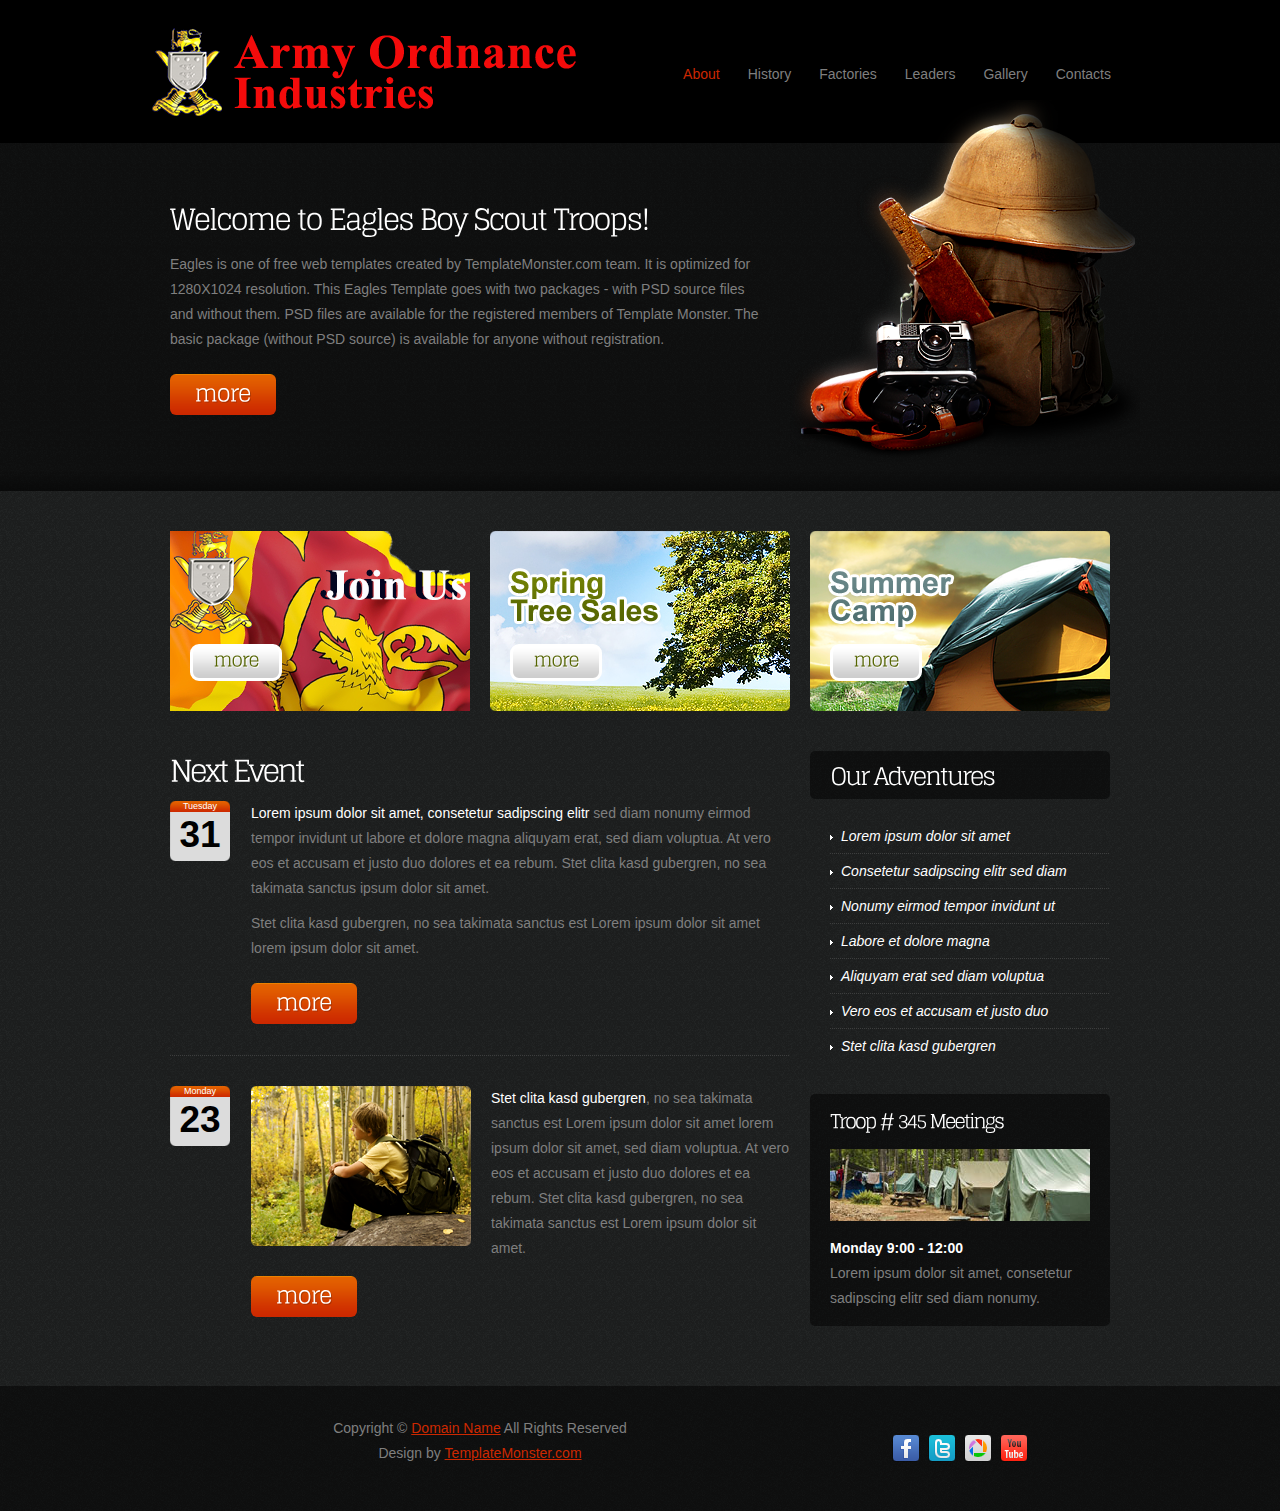
<file: index.html>
<!DOCTYPE html>
<html lang="en">
<head>
<title>Army Ordnance Industries</title>
<meta charset="utf-8">
<link rel="stylesheet" href="css/reset.css" type="text/css" media="screen">
<link rel="stylesheet" href="css/style.css" type="text/css" media="screen">
<link rel="stylesheet" href="css/grid.css" type="text/css" media="screen">
<script src="js/jquery-1.7.1.min.js"></script>
<script src="js/cufon-yui.js"></script>
<script src="js/cufon-replace.js"></script>
<script src="js/Glegoo_400.font.js"></script>
<script src="js/FF-cash.js"></script>
<script src="js/script.js"></script>
<!--[if lt IE 9]>
<script src="js/html5.js"></script>
<link rel="stylesheet" href="css/ie.css" type="text/css" media="screen">
<![endif]-->
</head>
<body id="page1">
<header>
  <div class="main">
    <div class="wrapper">
      <h1><a href="index.html">Army Ordnance Industries</a></h1>
      <nav class="fright">
        <ul class="menu">
          <li><a class="active" href="index.html">About</a></li>
          <li><a href="history.html">History </a></li>
          <li><a href="factories.html">Factories</a></li>
          <li><a href="leaders.html">Leaders </a></li>
          <li><a href="gallery.html">Gallery</a></li>
          <li><a href="contacts.html">Contacts</a></li>
        </ul>
      </nav>
    </div>
  </div>
  <div class="row-bot">
    <div class="main">
      <figure class="img-indent-r"><img src="images/page1-img1.png" alt=""></figure>
      <div class="extra-wrap indent"> <strong class="title-1">Welcome to Eagles Boy Scout Troops!</strong>
        <p>Eagles is one of free web templates created by TemplateMonster.com team. It is optimized for 1280X1024 resolution. This Eagles Template goes with two packages - with PSD source files and without them. PSD files are available for the registered members of Template Monster. The basic package (without PSD source) is available for anyone without registration.</p>
        <a class="button2" href="#">more</a> </div>
      <div class="clear"></div>
    </div>
  </div>
</header>
<section id="content">
  <div class="main">
    <div class="container_12">
      <div class="wrapper p3">
        <article class="grid_4">
          <div class="banner">
            <figure><img src="images/banner-4.png" alt=""></figure>
            <a class="button" href="#">more</a> </div>
        </article>
        <article class="grid_4">
          <div class="banner">
            <figure><img src="images/banner-2.png" alt=""></figure>
            <a class="button" href="#">more</a> </div>
        </article>
        <article class="grid_4">
          <div class="banner">
            <figure><img src="images/banner-3.png" alt=""></figure>
            <a class="button" href="#">more</a> </div>
        </article>
      </div>
      <div class="wrapper">
        <article class="grid_8">
          <h2>Next Event</h2>
          <div class="wrapper border-bot p3">
            <time class="tdate-1" datetime="2012-10-21"> <span>Tuesday</span> <strong>31</strong> </time>
            <div class="extra-wrap">
              <p class="prev-indent-bot"><span class="color-1">Lorem ipsum dolor sit amet, consetetur sadipscing elitr</span> sed diam nonumy eirmod tempor invidunt ut labore et dolore magna aliquyam erat, sed diam voluptua. At vero eos et accusam et justo duo dolores et ea rebum. Stet clita kasd gubergren, no sea takimata sanctus ipsum dolor sit amet. </p>
              <p>Stet clita kasd gubergren, no sea takimata sanctus est Lorem ipsum dolor sit amet lorem ipsum dolor sit amet.</p>
              <a class="button2" href="#">more</a> </div>
          </div>
          <div class="wrapper">
            <time class="tdate-1" datetime="2012-10-21"> <span>Monday</span> <strong>23</strong> </time>
            <div class="img-indent">
              <p class="p3"><img src="images/page1-img2.png" alt=""></p>
              <a class="button2" href="#">more</a> </div>
            <div class="extra-wrap"> <span class="color-1">Stet clita kasd gubergren</span>, no sea takimata sanctus est Lorem ipsum dolor sit amet lorem ipsum dolor sit amet, sed diam voluptua. At vero eos et accusam et justo duo dolores et ea rebum. Stet clita kasd gubergren, no sea takimata sanctus est Lorem ipsum dolor sit amet. </div>
          </div>
        </article>
        <article class="grid_4">
          <div class="indent-top">
            <h3 class="indent-bot">Our Adventures</h3>
            <div class="indent-left p3">
              <ul class="list-2">
                <li><a href="#">Lorem ipsum dolor sit amet</a></li>
                <li><a href="#">Consetetur sadipscing elitr sed diam</a></li>
                <li><a href="#">Nonumy eirmod tempor invidunt ut</a></li>
                <li><a href="#">Labore et dolore magna</a></li>
                <li><a href="#">Aliquyam erat sed diam voluptua</a></li>
                <li><a href="#">Vero eos et accusam et justo duo</a></li>
                <li class="last-item"><a href="#">Stet clita kasd gubergren</a></li>
              </ul>
            </div>
            <div class="box">
              <div class="padding"> <strong class="text-1">Troop # 345 Meetings</strong>
                <figure class="p2"><img src="images/page1-img3.jpg" alt=""></figure>
                <h6><strong>Monday 9:00 - 12:00</strong></h6>
                Lorem ipsum dolor sit amet, consetetur sadipscing elitr sed diam nonumy. </div>
            </div>
          </div>
        </article>
      </div>
    </div>
  </div>
</section>
<footer>
  <div class="main">
    <div class="container_12">
      <div class="wrapper">
        <div class="grid_8">
          <div class="aligncenter">Copyright &copy; <a href="#">Domain Name</a> All Rights Reserved <span>Design by <a target="_blank" href="http://www.templatemonster.com/">TemplateMonster.com</a></span></div>
        </div>
        <div class="grid_3 prefix_1">
          <ul class="list-services">
            <li><a href="#"></a></li>
            <li class="item-1"><a href="#"></a></li>
            <li class="item-2"><a href="#"></a></li>
            <li class="item-3"><a href="#"></a></li>
          </ul>
        </div>
      </div>
    </div>
  </div>
</footer>
<script>Cufon.now();</script>
</body>
</html>
</file>
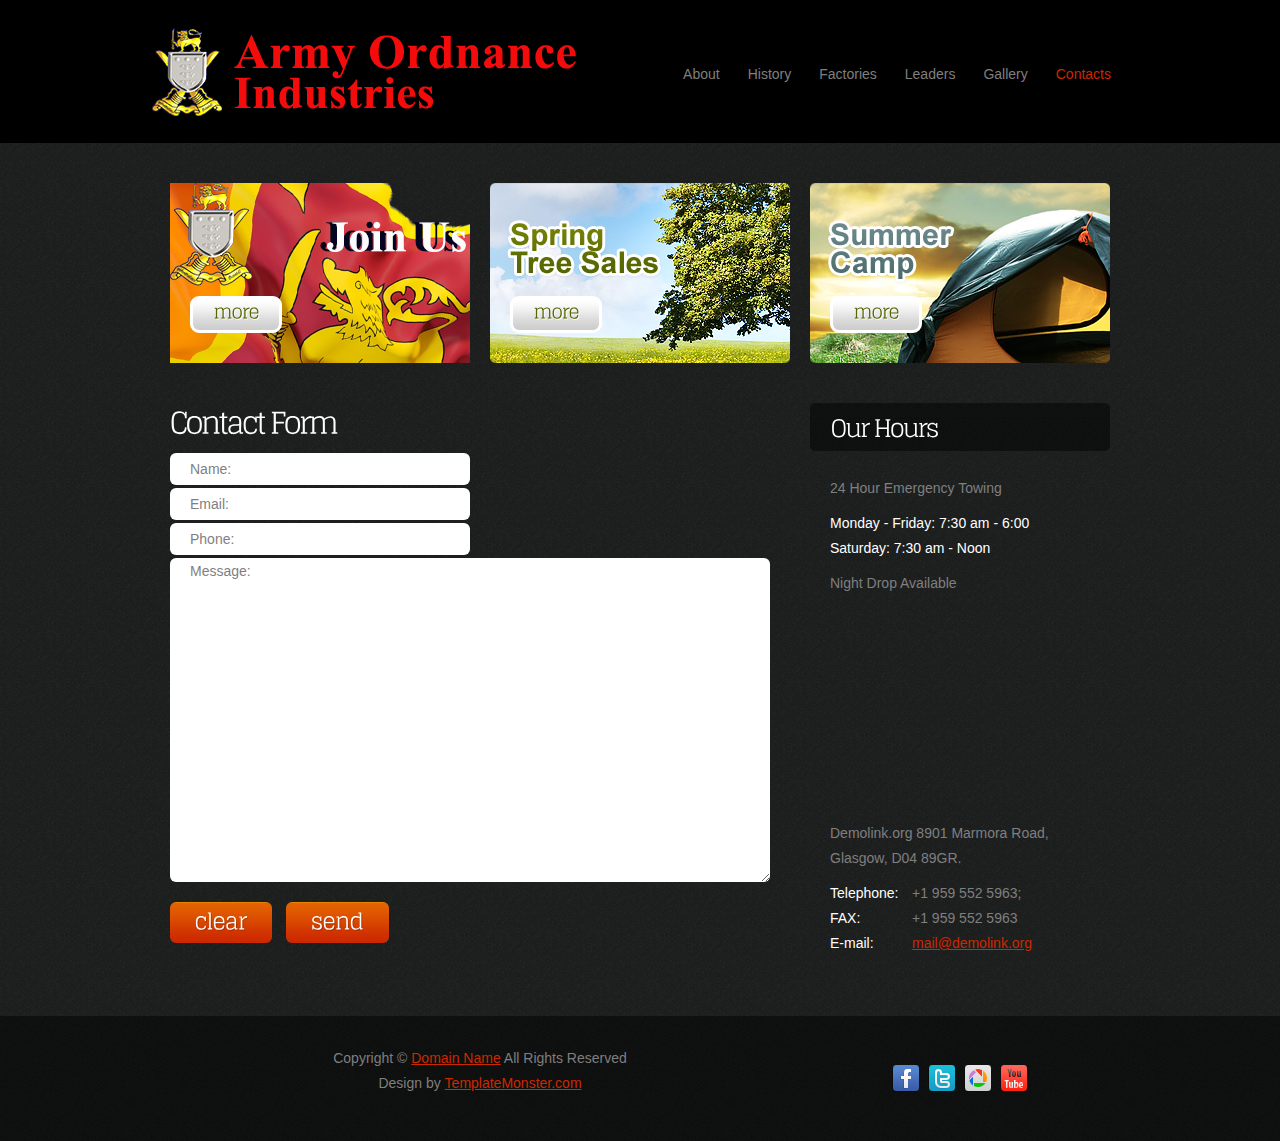
<file: contacts.html>
<!DOCTYPE html>
<html lang="en">
<head>
<title>EaglesTroop | Contacts</title>
<meta charset="utf-8">
<link rel="stylesheet" href="css/reset.css" type="text/css" media="screen">
<link rel="stylesheet" href="css/style.css" type="text/css" media="screen">
<link rel="stylesheet" href="css/grid.css" type="text/css" media="screen">
<script src="js/jquery-1.7.1.min.js"></script>
<script src="js/cufon-yui.js"></script>
<script src="js/cufon-replace.js"></script>
<script src="js/Glegoo_400.font.js"></script>
<script src="js/FF-cash.js"></script>
<script src="js/script.js"></script>
<!--[if lt IE 9]>
<script src="js/html5.js"></script>
<link rel="stylesheet" href="css/ie.css" type="text/css" media="screen">
<![endif]-->
</head>
<body id="page6">
<header>
  <div class="main">
    <div class="wrapper">
      <h1><a href="index.html">EaglesTroop</a></h1>
      <nav class="fright">
        <ul class="menu">
          <li><a href="index.html">About</a></li>
          <li><a href="history.html">History </a></li>
          <li><a href="factories.html">Factories</a></li>
          <li><a href="leaders.html">Leaders </a></li>
          <li><a href="gallery.html">Gallery</a></li>
          <li><a class="active" href="contacts.html">Contacts</a></li>
        </ul>
      </nav>
    </div>
  </div>
</header>
<section id="content">
  <div class="main">
    <div class="container_12">
      <div class="wrapper p3">
        <article class="grid_4">
          <div class="banner">
            <figure><img src="images/banner-4.png" alt=""></figure>
            <a class="button" href="#">more</a> </div>
        </article>
        <article class="grid_4">
          <div class="banner">
            <figure><img src="images/banner-2.png" alt=""></figure>
            <a class="button" href="#">more</a> </div>
        </article>
        <article class="grid_4">
          <div class="banner">
            <figure><img src="images/banner-3.png" alt=""></figure>
            <a class="button" href="#">more</a> </div>
        </article>
      </div>
      <div class="wrapper">
        <article class="grid_8">
          <h2>Contact Form</h2>
          <form id="contact-form" action="#" method="post" enctype="multipart/form-data">
            <fieldset>
              <label>
                <input name="name" value="Name:" onBlur="if(this.value=='') this.value='Name:'" onFocus="if(this.value =='Name:' ) this.value=''" />
              </label>
              <label>
                <input name="email" value="Email:" onBlur="if(this.value=='') this.value='Email:'" onFocus="if(this.value =='Email:' ) this.value=''" />
              </label>
              <label>
                <input name="phone" value="Phone:" onBlur="if(this.value=='') this.value='Phone:'" onFocus="if(this.value =='Phone:' ) this.value=''" />
              </label>
              <label class="message">
                <textarea onBlur="if(this.value=='') this.value='Message:'" onFocus="if(this.value =='Message:' ) this.value=''">Message:</textarea>
              </label>
              <div class="buttons"> <a class="button2" href="#">clear</a> <a class="button2" href="#">send</a> </div>
            </fieldset>
          </form>
        </article>
        <article class="grid_4">
          <div class="indent-top">
            <h3 class="img-indent-bot">Our Hours</h3>
            <div class="indent-left">
              <p class="prev-indent-bot">24 Hour Emergency Towing</p>
              <span class="color-1">Monday - Friday: 7:30 am - 6:00</span>
              <p class="prev-indent-bot"><span class="color-1">Saturday: 7:30 am - Noon</span></p>
              <p class="indent-bot">Night Drop Available</p>
              <figure class="img-indent-bot">
                <iframe width="260" height="180" src="http://maps.google.com/maps?f=q&amp;source=s_q&amp;hl=en&amp;geocode=&amp;q=Brooklyn,+New+York,+NY,+United+States&amp;aq=0&amp;sll=37.0625,-95.677068&amp;sspn=61.282355,146.513672&amp;ie=UTF8&amp;hq=&amp;hnear=Brooklyn,+Kings,+New+York&amp;ll=40.649974,-73.950005&amp;spn=0.01628,0.025663&amp;z=14&amp;iwloc=A&amp;output=embed"></iframe>
              </figure>
              <dl>
                <dt class="prev-indent-bot">Demolink.org 8901 Marmora Road,<br>
                  Glasgow, D04 89GR.</dt>
                <dd><span>Telephone:</span> +1 959 552 5963;</dd>
                <dd><span>FAX:</span> +1 959 552 5963</dd>
                <dd><span>E-mail:</span> <a href="#">mail@demolink.org</a></dd>
              </dl>
            </div>
          </div>
        </article>
      </div>
    </div>
  </div>
</section>
<footer>
  <div class="main">
    <div class="container_12">
      <div class="wrapper">
        <div class="grid_8">
          <div class="aligncenter">Copyright &copy; <a href="#">Domain Name</a> All Rights Reserved <span>Design by <a target="_blank" href="http://www.templatemonster.com/">TemplateMonster.com</a></span></div>
        </div>
        <div class="grid_3 prefix_1">
          <ul class="list-services">
            <li><a href="#"></a></li>
            <li class="item-1"><a href="#"></a></li>
            <li class="item-2"><a href="#"></a></li>
            <li class="item-3"><a href="#"></a></li>
          </ul>
        </div>
      </div>
    </div>
  </div>
</footer>
<script>Cufon.now();</script>
</body>
</html>
</file>
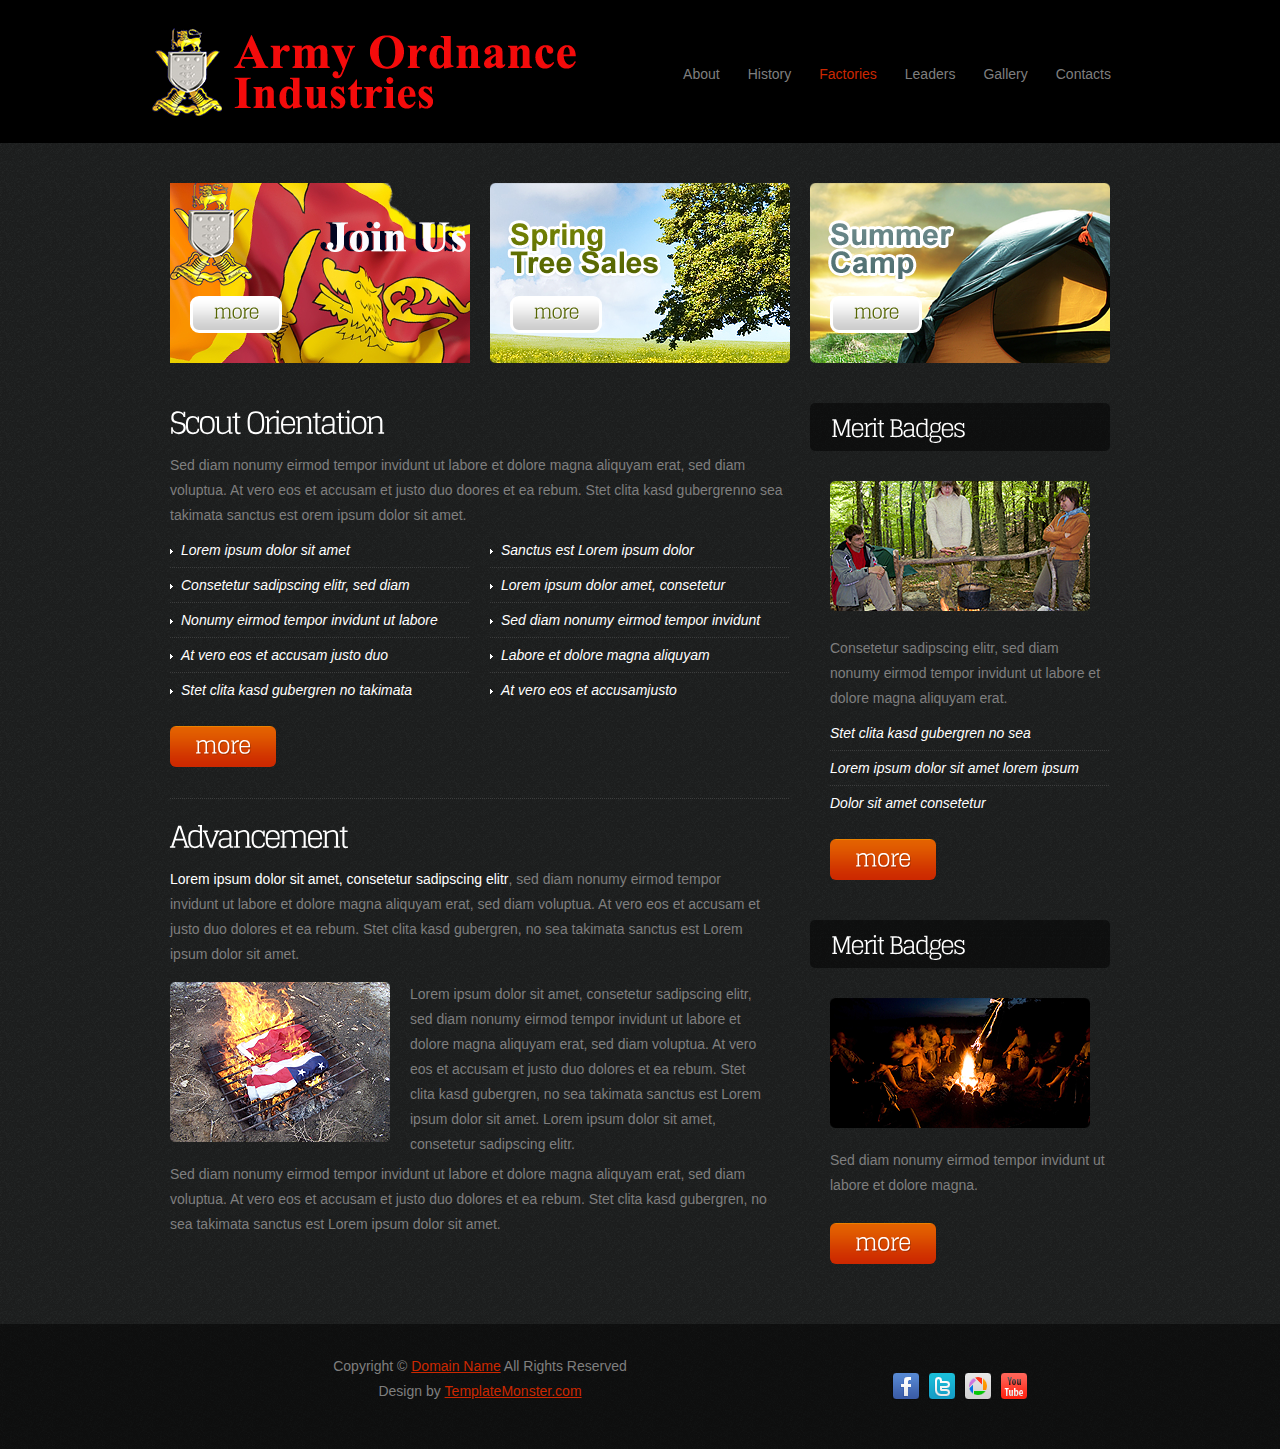
<file: factories.html>
<!DOCTYPE html>
<html lang="en">
<head>
<title>EaglesTroop | Program</title>
<meta charset="utf-8">
<link rel="stylesheet" href="css/reset.css" type="text/css" media="screen">
<link rel="stylesheet" href="css/style.css" type="text/css" media="screen">
<link rel="stylesheet" href="css/grid.css" type="text/css" media="screen">
<script src="js/jquery-1.7.1.min.js"></script>
<script src="js/cufon-yui.js"></script>
<script src="js/cufon-replace.js"></script>
<script src="js/Glegoo_400.font.js"></script>
<script src="js/FF-cash.js"></script>
<script src="js/script.js"></script>
<!--[if lt IE 9]>
<script src="js/html5.js"></script>
<link rel="stylesheet" href="css/ie.css" type="text/css" media="screen">
<![endif]-->
</head>
<body id="page3">
<header>
  <div class="main">
    <div class="wrapper">
      <h1><a href="index.html">EaglesTroop</a></h1>
      <nav class="fright">
        <ul class="menu">
          <li><a href="index.html">About</a></li>
          <li><a href="history.html">History </a></li>
          <li><a class="active" href="factories.html">Factories</a></li>
          <li><a href="leaders.html">Leaders </a></li>
          <li><a href="gallery.html">Gallery</a></li>
          <li><a href="contacts.html">Contacts</a></li>
        </ul>
      </nav>
    </div>
  </div>
</header>
<section id="content">
  <div class="main">
    <div class="container_12">
      <div class="wrapper p3">
        <article class="grid_4">
          <div class="banner">
            <figure><img src="images/banner-4.png" alt=""></figure>
            <a class="button" href="#">more</a> </div>
        </article>
        <article class="grid_4">
          <div class="banner">
            <figure><img src="images/banner-2.png" alt=""></figure>
            <a class="button" href="#">more</a> </div>
        </article>
        <article class="grid_4">
          <div class="banner">
            <figure><img src="images/banner-3.png" alt=""></figure>
            <a class="button" href="#">more</a> </div>
        </article>
      </div>
      <div class="wrapper">
        <article class="grid_8">
          <h2>Scout Orientation</h2>
          <p class="prev-indent-bot2">Sed diam nonumy eirmod tempor invidunt ut labore et dolore magna aliquyam erat, sed diam voluptua. At vero eos et accusam et justo duo doores et ea rebum. Stet clita kasd gubergrenno sea takimata sanctus est orem ipsum dolor sit amet.</p>
          <div class="wrapper indent-bot2">
            <div class="grid_4 alpha">
              <ul class="list-2">
                <li><a href="#">Lorem ipsum dolor sit amet</a></li>
                <li><a href="#">Consetetur sadipscing elitr, sed diam</a></li>
                <li><a href="#">Nonumy eirmod tempor invidunt ut labore</a></li>
                <li><a href="#">At vero eos et accusam justo duo</a></li>
                <li class="last-item"><a href="#">Stet clita kasd gubergren no takimata</a></li>
              </ul>
            </div>
            <div class="grid_4 omega">
              <ul class="list-2">
                <li><a href="#">Sanctus est Lorem ipsum dolor</a></li>
                <li><a href="#">Lorem ipsum dolor amet, consetetur</a></li>
                <li><a href="#">Sed diam nonumy eirmod tempor invidunt</a></li>
                <li><a href="#">Labore et dolore magna aliquyam</a></li>
                <li class="last-item"><a href="#">At vero eos et accusamjusto</a></li>
              </ul>
            </div>
          </div>
          <div class="border-bot p1"> <a class="button2" href="#">more</a> </div>
          <div class="indent-right">
            <h2>Advancement</h2>
            <p class="p2"><span class="color-1">Lorem ipsum dolor sit amet, consetetur sadipscing elitr</span>, sed diam nonumy eirmod tempor invidunt ut labore et dolore magna aliquyam erat, sed diam voluptua. At vero eos et accusam et justo duo dolores et ea rebum. Stet clita kasd gubergren, no sea takimata sanctus est Lorem ipsum dolor sit amet. </p>
            <div class="wrapper prev-indent-bot2">
              <figure class="img-indent"><img src="images/page3-img1.png" alt=""></figure>
              <div class="extra-wrap"> Lorem ipsum dolor sit amet, consetetur sadipscing elitr, sed diam nonumy eirmod tempor invidunt ut labore et dolore magna aliquyam erat, sed diam voluptua. At vero eos et accusam et justo duo dolores et ea rebum. Stet clita kasd gubergren, no sea takimata sanctus est Lorem ipsum dolor sit amet. Lorem ipsum dolor sit amet, consetetur sadipscing elitr. </div>
            </div>
            Sed diam nonumy eirmod tempor invidunt ut labore et dolore magna aliquyam erat, sed diam voluptua. At vero eos et accusam et justo duo dolores et ea rebum. Stet clita kasd gubergren, no sea takimata sanctus est Lorem ipsum dolor sit amet. </div>
        </article>
        <article class="grid_4">
          <div class="indent-top">
            <h3 class="p3">Merit Badges</h3>
            <div class="indent-left p4">
              <figure class="img-indent-bot"><img src="images/page3-img2.png" alt=""></figure>
              <p class="prev-indent-bot2">Consetetur sadipscing elitr, sed diam nonumy eirmod tempor invidunt ut labore et dolore magna aliquyam erat. </p>
              <ul class="list-1 indent-bot2">
                <li><a href="#">Stet clita kasd gubergren no sea</a></li>
                <li><a href="#">Lorem ipsum dolor sit amet lorem ipsum</a></li>
                <li class="last-item"><a href="#">Dolor sit amet consetetur</a></li>
              </ul>
              <a class="button2" href="#">more</a> </div>
            <h3 class="p3">Merit Badges</h3>
            <div class="indent-left">
              <figure class="indent-bot"><img src="images/page3-img3.png" alt=""></figure>
              <p class="img-indent-bot">Sed diam nonumy eirmod tempor invidunt ut labore et dolore magna. </p>
              <a class="button2" href="#">more</a> </div>
          </div>
        </article>
      </div>
    </div>
  </div>
</section>
<footer>
  <div class="main">
    <div class="container_12">
      <div class="wrapper">
        <div class="grid_8">
          <div class="aligncenter">Copyright &copy; <a href="#">Domain Name</a> All Rights Reserved <span>Design by <a target="_blank" href="http://www.templatemonster.com/">TemplateMonster.com</a></span></div>
        </div>
        <div class="grid_3 prefix_1">
          <ul class="list-services">
            <li><a href="#"></a></li>
            <li class="item-1"><a href="#"></a></li>
            <li class="item-2"><a href="#"></a></li>
            <li class="item-3"><a href="#"></a></li>
          </ul>
        </div>
      </div>
    </div>
  </div>
</footer>
<script>Cufon.now();</script>
</body>
</html>
</file>
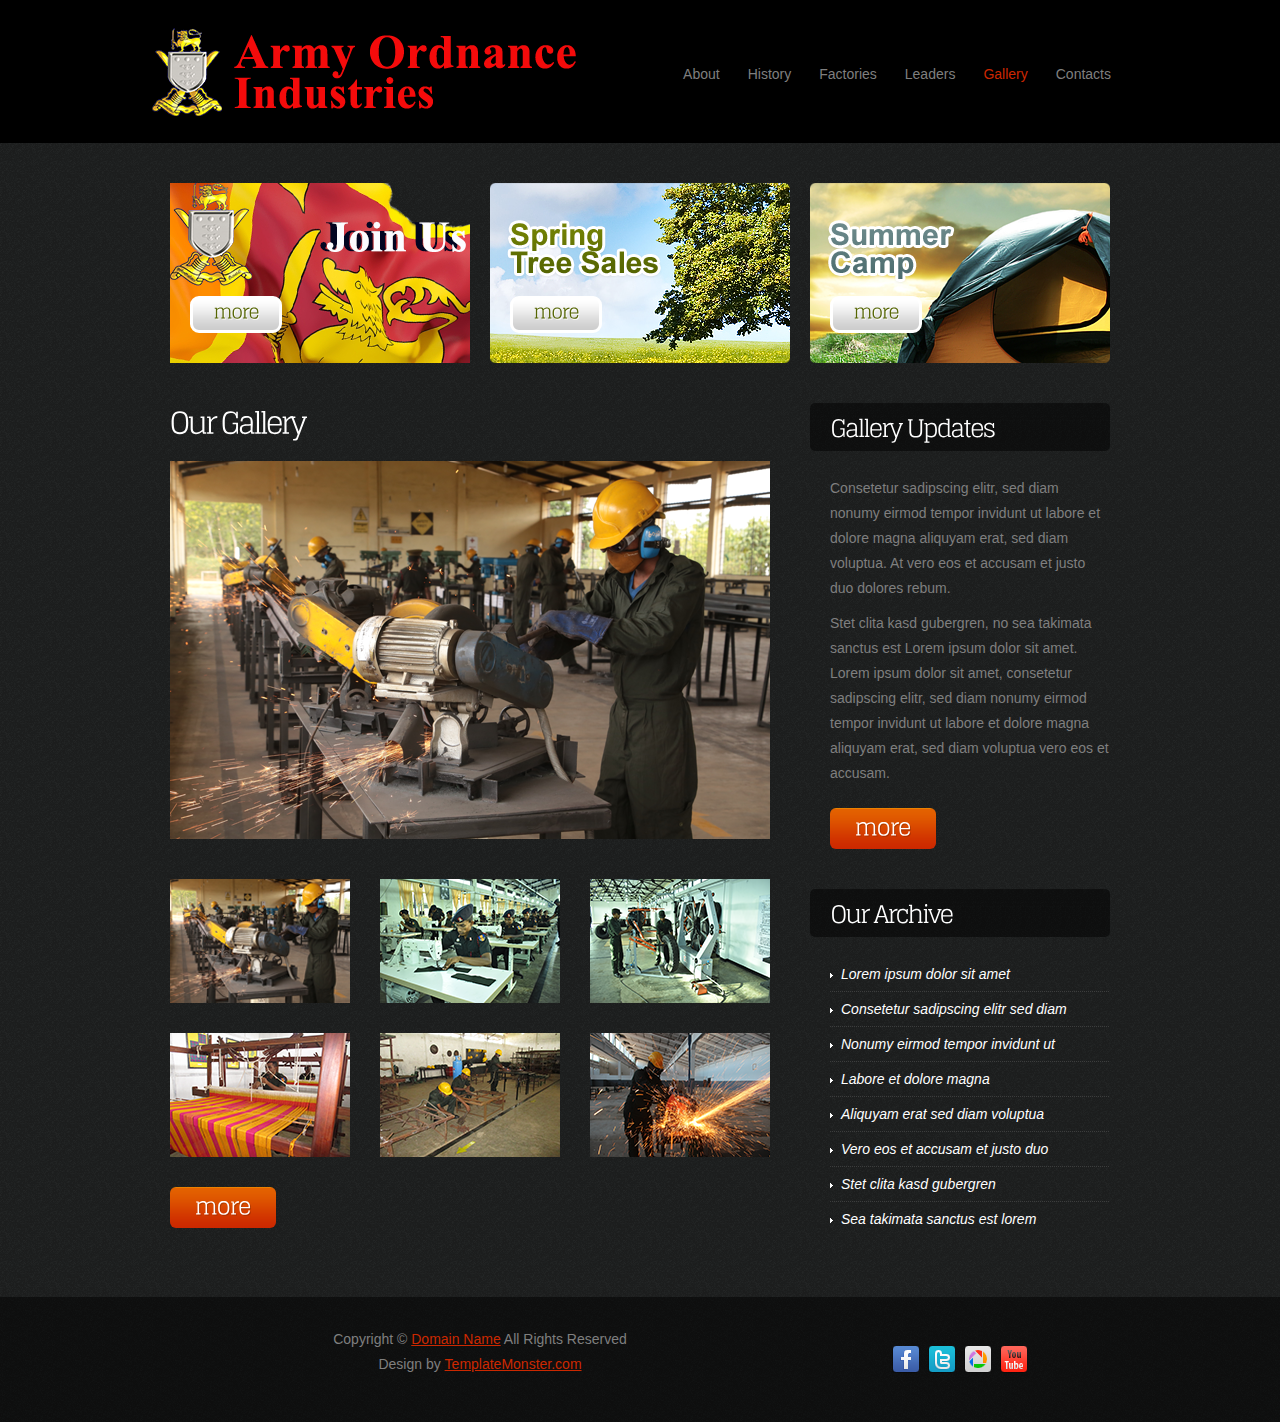
<file: gallery.html>
<!DOCTYPE html>
<html lang="en">
<head>
<title>EaglesTroop | Gallery</title>
<meta charset="utf-8">
<link rel="stylesheet" href="css/reset.css" type="text/css" media="screen">
<link rel="stylesheet" href="css/style.css" type="text/css" media="screen">
<link rel="stylesheet" href="css/grid.css" type="text/css" media="screen">
<script src="js/jquery-1.7.1.min.js"></script>
<script src="js/cufon-yui.js"></script>
<script src="js/cufon-replace.js"></script>
<script src="js/Glegoo_400.font.js"></script>
<script src="js/FF-cash.js"></script>
<script src="js/script.js"></script>
<script src="js/jquery.galleriffic.js"></script>
<script src="js/jquery.opacityrollover.js"></script>
<!--[if lt IE 9]>
<script src="js/html5.js"></script>
<link rel="stylesheet" href="css/ie.css" type="text/css" media="screen">
<![endif]-->
</head>
<body id="page5">
<header>
  <div class="main">
    <div class="wrapper">
      <h1><a href="index.html">EaglesTroop</a></h1>
      <nav class="fright">
        <ul class="menu">
          <li><a href="index.html">About</a></li>
          <li><a href="history.html">History </a></li>
          <li><a href="factories.html">Factories</a></li>
          <li><a href="leaders.html">Leaders </a></li>
          <li><a class="active" href="gallery.html">Gallery</a></li>
          <li><a href="contacts.html">Contacts</a></li>
        </ul>
      </nav>
    </div>
  </div>
</header>
<section id="content">
  <div class="main">
    <div class="container_12">
      <div class="wrapper p3">
        <article class="grid_4">
          <div class="banner">
            <figure><img src="images/banner-4.png" alt=""></figure>
            <a class="button" href="#">more</a> </div>
        </article>
        <article class="grid_4">
          <div class="banner">
            <figure><img src="images/banner-2.png" alt=""></figure>
            <a class="button" href="#">more</a> </div>
        </article>
        <article class="grid_4">
          <div class="banner">
            <figure><img src="images/banner-3.png" alt=""></figure>
            <a class="button" href="#">more</a> </div>
        </article>
      </div>
      <div class="wrapper">
        <article class="grid_8">
          <h2 class="p1">Our Gallery</h2>
          <div class="slideshow-container">
            <div id="slideshow" class="slideshow"></div>
          </div>
          <div id="thumbs" class="navigation p3">
            <ul class="thumbs noscript">
              <li><a class="thumb" href="images/slid-slaof01.png"><img src="images/slaof01.png" alt=""></a></li>
              <li><a class="thumb" href="images/slid-slaof02.png"><img src="images/slaof02.png" alt=""></a></li>
              <li class="last"><a class="thumb" href="images/slid-slaof03.png"><img src="images/slaof03.png" alt=""></a></li>
              <li class="last2"><a class="thumb" href="images/slid-slaof04.png"><img src="images/slaof04.png" alt=""></a></li>
              <li class="last2"><a class="thumb" href="images/slid-slaof05.png"><img src="images/slaof05.png" alt=""></a></li>
              <li class="last3"><a class="thumb" href="images/slid-slaof06.png"><img src="images/slaof06.png" alt=""></a></li>
            </ul>
          </div>
          <a class="button2" href="#">more</a> </article>
        <article class="grid_4">
          <div class="indent-top">
            <h3 class="img-indent-bot">Gallery Updates</h3>
            <div class="indent-left p4">
              <p class="prev-indent-bot">Consetetur sadipscing elitr, sed diam nonumy eirmod tempor invidunt ut labore et dolore magna aliquyam erat, sed diam voluptua. At vero eos et accusam et justo duo dolores rebum. </p>
              <p>Stet clita kasd gubergren, no sea takimata sanctus est Lorem ipsum dolor sit amet. Lorem ipsum dolor sit amet, consetetur sadipscing elitr, sed diam nonumy eirmod tempor invidunt ut labore et dolore magna aliquyam erat, sed diam voluptua vero eos et accusam.</p>
              <a class="button2" href="#">more</a> </div>
            <h3 class="indent-bot">Our Archive</h3>
            <div class="indent-left">
              <ul class="list-2">
                <li><a href="#">Lorem ipsum dolor sit amet</a></li>
                <li><a href="#">Consetetur sadipscing elitr sed diam </a></li>
                <li><a href="#">Nonumy eirmod tempor invidunt ut </a></li>
                <li><a href="#">Labore et dolore magna</a></li>
                <li><a href="#">Aliquyam erat sed diam voluptua</a></li>
                <li><a href="#">Vero eos et accusam et justo duo </a></li>
                <li><a href="#">Stet clita kasd gubergren</a></li>
                <li class="last-item"><a href="#">Sea takimata sanctus est lorem </a></li>
              </ul>
            </div>
          </div>
        </article>
      </div>
    </div>
  </div>
</section>
<footer>
  <div class="main">
    <div class="container_12">
      <div class="wrapper">
        <div class="grid_8">
          <div class="aligncenter">Copyright &copy; <a href="#">Domain Name</a> All Rights Reserved <span>Design by <a target="_blank" href="http://www.templatemonster.com/">TemplateMonster.com</a></span></div>
        </div>
        <div class="grid_3 prefix_1">
          <ul class="list-services">
            <li><a href="#"></a></li>
            <li class="item-1"><a href="#"></a></li>
            <li class="item-2"><a href="#"></a></li>
            <li class="item-3"><a href="#"></a></li>
          </ul>
        </div>
      </div>
    </div>
  </div>
</footer>
<script>Cufon.now();</script>
<script>
$(window).load(function () {
    var gallery = $('#thumbs').galleriffic({
        delay: 7000,
        numThumbs: 6,
        preloadAhead: 6,
        enableTopPager: false,
        enableBottomPager: false,
        imageContainerSel: '#slideshow',
        controlsContainerSel: '',
        captionContainerSel: '',
        loadingContainerSel: '',
        renderSSControls: false,
        renderNavControls: true,
        playLinkText: '',
        pauseLinkText: '',
        prevLinkText: '',
        nextLinkText: '',
        nextPageLinkText: '',
        prevPageLinkText: '',
        enableHistory: false,
        autoStart: 7000,
        syncTransitions: true,
        defaultTransitionDuration: 900
    });
});
</script>
</body>
</html>
</file>
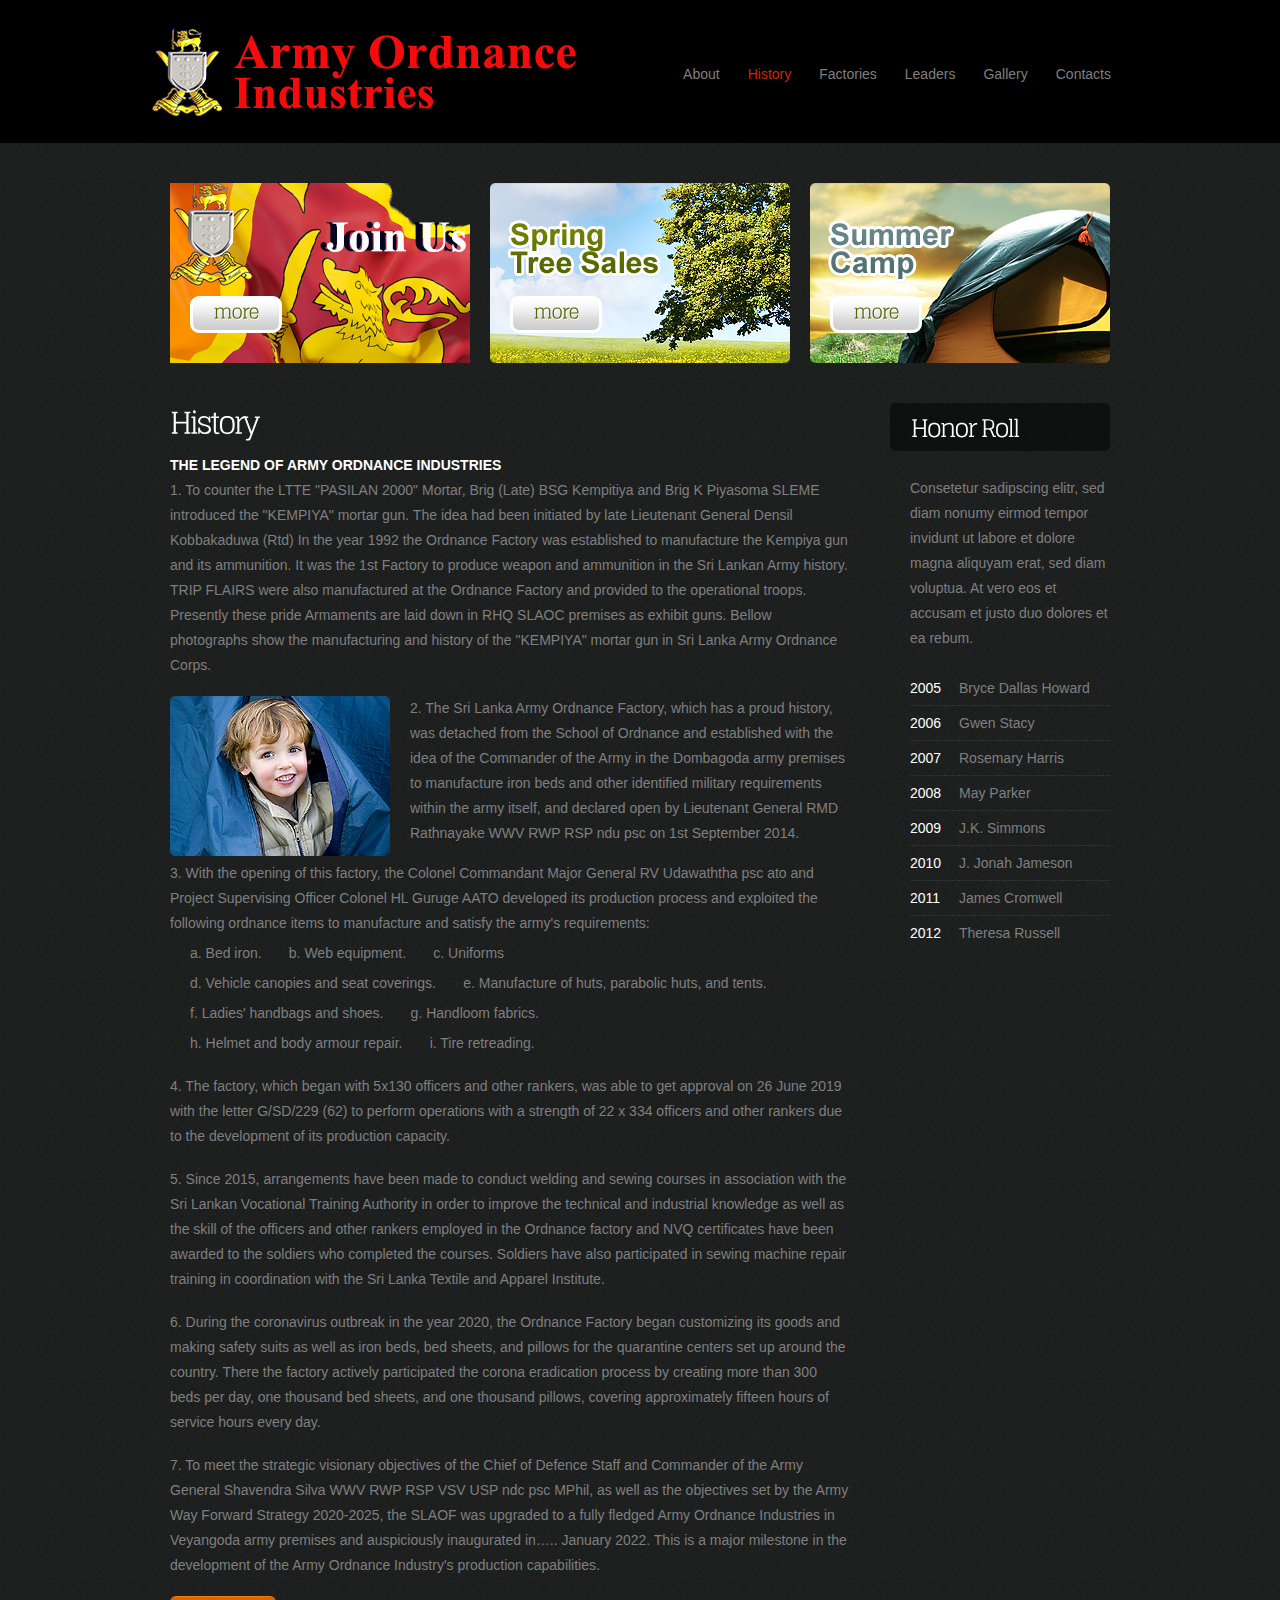
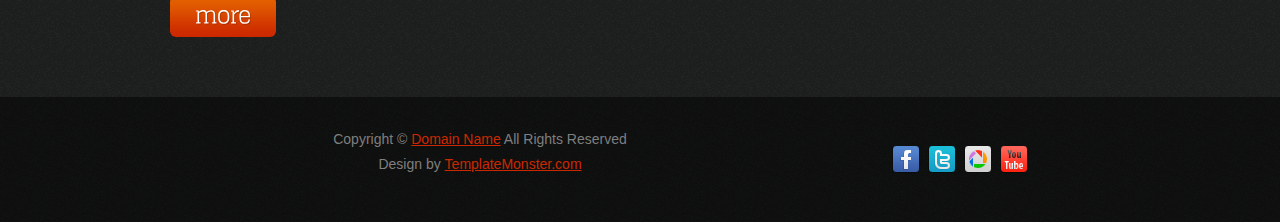
<file: history.html>
<!DOCTYPE html>
<html lang="en">
<head>
<title>EaglesTroop | Foundation</title>
<meta charset="utf-8">
<link rel="stylesheet" href="css/reset.css" type="text/css" media="screen">
<link rel="stylesheet" href="css/style.css" type="text/css" media="screen">
<link rel="stylesheet" href="css/grid.css" type="text/css" media="screen">
<script src="js/jquery-1.7.1.min.js"></script>
<script src="js/cufon-yui.js"></script>
<script src="js/cufon-replace.js"></script>
<script src="js/Glegoo_400.font.js"></script>
<script src="js/FF-cash.js"></script>
<script src="js/script.js"></script>
<!--[if lt IE 9]>
<script src="js/html5.js"></script>
<link rel="stylesheet" href="css/ie.css" type="text/css" media="screen">
<![endif]-->
</head>
<body id="page2">
<header>
  <div class="main">
    <div class="wrapper">
      <h1><a href="index.html">EaglesTroop</a></h1>
      <nav class="fright">
        <ul class="menu">
          <li><a href="index.html">About</a></li>
          <li><a class="active" href="history.html">History </a></li>
          <li><a href="factories.html">Factories</a></li>
          <li><a href="leaders.html">Leaders </a></li>
          <li><a href="gallery.html">Gallery</a></li>
          <li><a href="contacts.html">Contacts</a></li>
        </ul>
      </nav>
    </div>
  </div>
</header>
<section id="content">
  <div class="main">
    <div class="container_12">
      <div class="wrapper p3">
        <article class="grid_4">
          <div class="banner">
            <figure><img src="images/banner-4.png" alt=""></figure>
            <a class="button" href="#">more</a> </div>
        </article>
        <article class="grid_4">
          <div class="banner">
            <figure><img src="images/banner-2.png" alt=""></figure>
            <a class="button" href="#">more</a> </div>
        </article>
        <article class="grid_4">
          <div class="banner">
            <figure><img src="images/banner-3.png" alt=""></figure>
            <a class="button" href="#">more</a> </div>
        </article>
      </div>
      <div class="wrapper">
        <article class="grid_9">
          <div class="indent-right">
            <h2>History</h2>
            <h4><span class="color-1">THE LEGEND OF ARMY ORDNANCE INDUSTRIES</span></h4>
            <p class="indent-bot2"> 1. To counter the LTTE "PASILAN 2000" Mortar, Brig (Late) BSG Kempitiya and Brig K Piyasoma SLEME introduced the "KEMPIYA" mortar gun. The idea had been initiated by late Lieutenant General Densil Kobbakaduwa (Rtd) In the year 1992 the Ordnance Factory was established to manufacture the Kempiya gun and its ammunition. It was the 1st Factory to produce weapon and ammunition in the Sri Lankan Army history. TRIP FLAIRS were also manufactured at the Ordnance Factory and provided to the operational troops. Presently these pride Armaments are laid down in RHQ SLAOC premises as exhibit guns. Bellow photographs show the manufacturing and history of the "KEMPIYA" mortar gun in Sri Lanka Army Ordnance Corps.</p>
            <div class="wrapper prev-indent-bot2">
              <figure class="img-indent"><img src="images/page2-img1.png" alt=""></figure>
              <div class="extra-wrap"> 2. The Sri Lanka Army Ordnance Factory, which has a proud history, was detached from the School of Ordnance and established with the idea of the Commander of the Army in the Dombagoda army premises to manufacture iron beds and other identified military requirements within the army itself, and declared open by Lieutenant General RMD Rathnayake WWV RWP RSP ndu psc on 1st  September  2014. </div>
            </div>
            <p class="prev-indent-bot2"> 3. With the opening of this factory, the Colonel Commandant Major General RV Udawaththa psc ato and Project Supervising Officer Colonel HL Guruge AATO developed its production process and exploited the following ordnance items to manufacture and satisfy the army's requirements: </p>
            <p class="prev-indent-bot2 indent-left"> a. Bed iron. &nbsp;&nbsp;&nbsp;&nbsp;&nbsp; b. Web equipment. &nbsp;&nbsp;&nbsp;&nbsp;&nbsp; c. Uniforms</p>
            <p class="prev-indent-bot2 indent-left"> d. Vehicle canopies and seat coverings. &nbsp;&nbsp;&nbsp;&nbsp;&nbsp; e. Manufacture of huts, parabolic huts, and tents.</p>
            <p class="prev-indent-bot2 indent-left"> f. Ladies' handbags and shoes. &nbsp;&nbsp;&nbsp;&nbsp;&nbsp; g. Handloom fabrics.</p>
            <p class="indent-bot2 indent-left"> h. Helmet and body armour repair. &nbsp;&nbsp;&nbsp;&nbsp;&nbsp; i. Tire retreading.</p>
            <p class="indent-bot2"> 4. The factory, which began with 5x130 officers and other rankers, was able to get approval on 26 June 2019 with the letter G/SD/229 (62) to perform operations with a strength of 22 x 334 officers and other rankers due to the development of its production capacity. </p>
            <p class="indent-bot2"> 5. Since 2015, arrangements have been made to conduct welding and sewing courses in association with the Sri Lankan Vocational Training Authority in order to improve the technical and industrial knowledge as well as the skill of the officers and other rankers employed in the Ordnance factory and NVQ certificates have been awarded to the soldiers who completed the courses. Soldiers have also participated in sewing machine repair training in coordination with the Sri Lanka Textile and Apparel Institute. </p>
            <p class="indent-bot2"> 6. During the coronavirus outbreak in the year 2020, the Ordnance Factory began customizing its goods and making safety suits as well as iron beds, bed sheets, and pillows for the quarantine centers set up around the country. There the factory actively participated the corona eradication process by creating more than 300 beds per day, one thousand bed sheets, and one thousand pillows, covering approximately fifteen hours of service hours every day. </p>
            <p class="indent-bot2"> 7. To meet the strategic visionary objectives of the Chief of Defence Staff and Commander of the Army General Shavendra Silva WWV RWP RSP VSV USP ndc psc MPhil, as well as the objectives set by the Army Way Forward Strategy 2020-2025, the SLAOF was upgraded to a fully fledged Army Ordnance Industries in Veyangoda army premises and auspiciously inaugurated in….. January 2022. This is a major milestone in the development of the Army Ordnance Industry's production capabilities. </p>
            <a class="button2" href="#">more</a> </div>
        </article>
        <article class="grid_3">
          <div class="indent-top">
            <h3 class="img-indent-bot">Honor Roll</h3>
            <div class="indent-left">
              <p class="indent-bot">Consetetur sadipscing elitr, sed diam nonumy eirmod tempor invidunt ut labore et dolore magna aliquyam erat, sed diam voluptua. At vero eos et accusam et justo duo dolores et ea rebum. </p>
              <dl class="years">
                <dt>2005</dt>
                <dd>Bryce Dallas Howard</dd>
                <dt>2006</dt>
                <dd>Gwen Stacy</dd>
                <dt>2007</dt>
                <dd>Rosemary Harris</dd>
                <dt>2008</dt>
                <dd>May Parker</dd>
                <dt>2009</dt>
                <dd>J.K. Simmons</dd>
                <dt>2010</dt>
                <dd>J. Jonah Jameson</dd>
                <dt>2011</dt>
                <dd>James Cromwell</dd>
                <dt class="last-item">2012</dt>
                <dd class="last-item">Theresa Russell</dd>
              </dl>
            </div>
          </div>
        </article>
      </div>
    </div>
  </div>
</section>
<footer>
  <div class="main">
    <div class="container_12">
      <div class="wrapper">
        <div class="grid_8">
          <div class="aligncenter">Copyright &copy; <a href="#">Domain Name</a> All Rights Reserved <span>Design by <a target="_blank" href="http://www.templatemonster.com/">TemplateMonster.com</a></span></div>
        </div>
        <div class="grid_3 prefix_1">
          <ul class="list-services">
            <li><a href="#"></a></li>
            <li class="item-1"><a href="#"></a></li>
            <li class="item-2"><a href="#"></a></li>
            <li class="item-3"><a href="#"></a></li>
          </ul>
        </div>
      </div>
    </div>
  </div>
</footer>
<script>Cufon.now();</script>
</body>
</html>
</file>
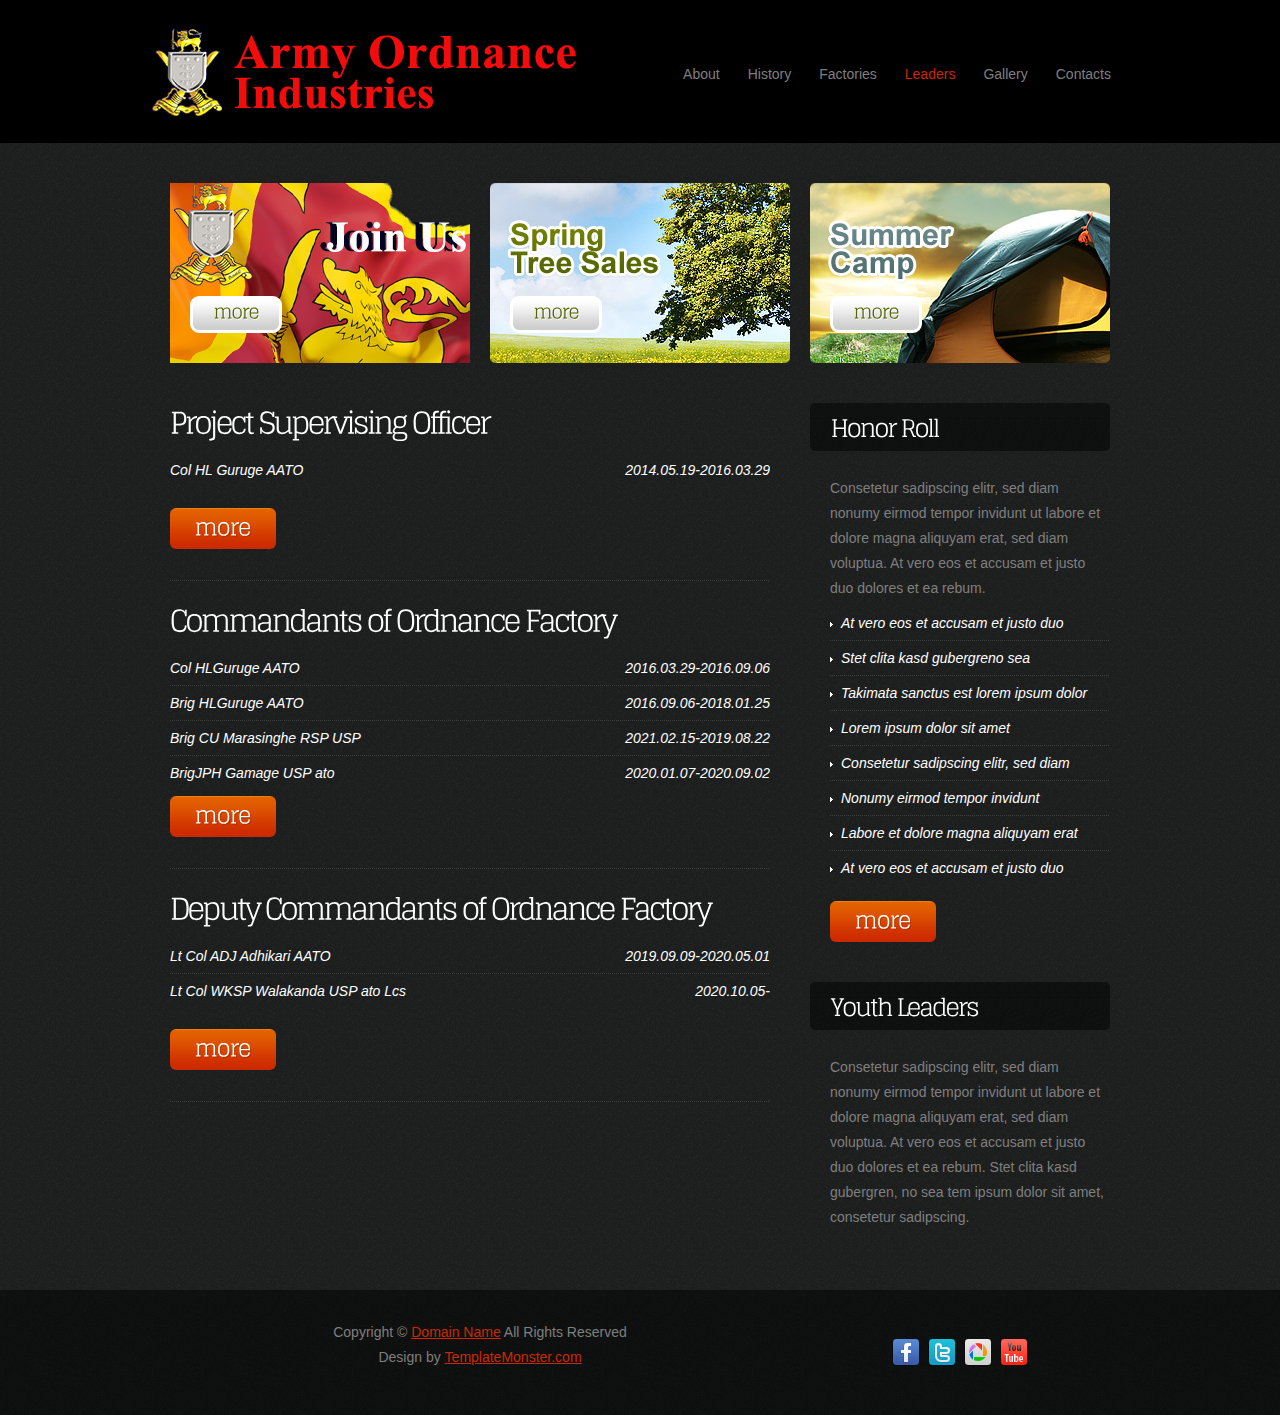
<file: leaders.html>
<!DOCTYPE html>
<html lang="en">
<head>
<title>EaglesTroop | Leaders</title>
<meta charset="utf-8">
<link rel="stylesheet" href="css/reset.css" type="text/css" media="screen">
<link rel="stylesheet" href="css/style.css" type="text/css" media="screen">
<link rel="stylesheet" href="css/grid.css" type="text/css" media="screen">
<script src="js/jquery-1.7.1.min.js"></script>
<script src="js/cufon-yui.js"></script>
<script src="js/cufon-replace.js"></script>
<script src="js/Glegoo_400.font.js"></script>
<script src="js/FF-cash.js"></script>
<script src="js/script.js"></script>
<!--[if lt IE 9]>
<script src="js/html5.js"></script>
<link rel="stylesheet" href="css/ie.css" type="text/css" media="screen">
<![endif]-->
</head>
<body id="page4">
<header>
  <div class="main">
    <div class="wrapper">
      <h1><a href="index.html">EaglesTroop</a></h1>
      <nav class="fright">
        <ul class="menu">
          <li><a href="index.html">About</a></li>
          <li><a href="history.html">History </a></li>
          <li><a href="factories.html">Factories</a></li>
          <li><a class="active" href="leaders.html">Leaders</a></li>
          <li><a href="gallery.html">Gallery</a></li>
          <li><a href="contacts.html">Contacts</a></li>
        </ul>
      </nav>
    </div>
  </div>
</header>
<section id="content">
  <div class="main">
    <div class="container_12">
      <div class="wrapper p3">
        <article class="grid_4">
          <div class="banner">
            <figure><img src="images/banner-4.png" alt=""></figure>
            <a class="button" href="#">more</a> </div>
        </article>
        <article class="grid_4">
          <div class="banner">
            <figure><img src="images/banner-2.png" alt=""></figure>
            <a class="button" href="#">more</a> </div>
        </article>
        <article class="grid_4">
          <div class="banner">
            <figure><img src="images/banner-3.png" alt=""></figure>
            <a class="button" href="#">more</a> </div>
        </article>
      </div>
      <div class="wrapper">
        <article class="grid_8">
          <div class="indent-right">
            <h2>Project Supervising Officer</h2>
            <div class="wrapper indent-bot">
              <!-- <figure class="img-indent3"><img src="images/page4-img1.png" alt=""></figure> -->
              <!-- <div class="extra-wrap"> Ut wisi enim ad minim veniam, quis nostrud exerci tation ullamcorper suscipit lobortis nisl ut aliquip ex ea commodo consequat. Duis autem vel eum iriure dolor in hendrerit in vulputate velit esse molestie consequat, vel illum dolore eu feugiat nulla facilisis at vero eros et accumsan et iusto odio dignissim qui blandit praesent luptatum zzril delenit augue. </div> -->
              <div class="extra-wrap">
                <ul class="list-1">
                  <li class="last-item"><a href="#">Col HL Guruge AATO</a><a href="#" style="float: right">2014.05.19-2016.03.29</a></li>
                </ul>
              </div>
            </div>
            <div class="border-bot prev-indent-bot"> <a class="button2" href="#">more</a> </div>
            <h2>Commandants of Ordnance Factory</h2>
            <!-- <p class="p1"><span class="color-1">Lorem ipsum dolor sit amet, consetetur sadipscing elitr</span>, sed diam nonumy eirmod tempor invidunt ut labore et dolore magna aliquyam erat, sed diam voluptua. At vero eos et accusam et justo duo dolores et ea rebum. Stet clita kasd gubergren, no sea takimata sanctus est Lorem ipsum dolor sit amet. </p> -->
            <div class="wrapper prev-indent-bot2">
              <!-- <figure class="img-indent3"><img src="images/page4-img2.png" alt=""></figure> -->
              <div class="extra-wrap">
                <ul class="list-1">
                  <li><a href="#">Col HLGuruge AATO</a><a href="#" style="float: right">2016.03.29-2016.09.06</a></li>
                  <li><a href="#">Brig HLGuruge AATO</a><a href="#" style="float: right">2016.09.06-2018.01.25	</a></li>
                  <li><a href="#">Brig CU Marasinghe RSP USP</a><a href="#" style="float: right">2021.02.15-2019.08.22</a></li>
                  <li class="last-item"><a href="#">BrigJPH Gamage USP ato</a><a href="#" style="float: right">2020.01.07-2020.09.02</a></li>
                </ul>
              </div>
            </div>
            <!-- <p>Sed diam nonumy eirmod tempor invidunt ut labore et dolore magna aliquyam erat, sed diam voluptua. At vero eos et accusam et justo duo dolores et ea rebum. Stet clita kasd gubergren, no sea takimata sanctus est Lorem ipsum dolor sit amet.</p> -->
            <div class="border-bot prev-indent-bot"> <a class="button2" href="#">more</a> </div>
            <h2>Deputy Commandants of Ordnance Factory</h2>
            <div class="wrapper indent-bot">
              <!-- <figure class="img-indent3"><img src="images/page4-img1.png" alt=""></figure> -->
              <!-- <div class="extra-wrap"> Ut wisi enim ad minim veniam, quis nostrud exerci tation ullamcorper suscipit lobortis nisl ut aliquip ex ea commodo consequat. Duis autem vel eum iriure dolor in hendrerit in vulputate velit esse molestie consequat, vel illum dolore eu feugiat nulla facilisis at vero eros et accumsan et iusto odio dignissim qui blandit praesent luptatum zzril delenit augue. </div> -->
              <div class="extra-wrap">
                <ul class="list-1">
                  <li><a href="#">Lt Col ADJ Adhikari AATO</a><a href="#" style="float: right">2019.09.09-2020.05.01</a></li>
                  <li class="last-item"><a href="#">Lt Col WKSP Walakanda USP ato Lcs</a><a href="#" style="float: right">2020.10.05-</a></li>
                </ul>
              </div>
            </div>
            <div class="border-bot prev-indent-bot"> <a class="button2" href="#">more</a> </div>
        </article>
        <article class="grid_4">
          <div class="indent-top">
            <h3 class="img-indent-bot">Honor Roll</h3>
            <div class="indent-left p4">
              <p class="prev-indent-bot2">Consetetur sadipscing elitr, sed diam nonumy eirmod tempor invidunt ut labore et dolore magna aliquyam erat, sed diam voluptua. At vero eos et accusam et justo duo dolores et ea rebum. </p>
              <ul class="list-2 p2">
                <li><a href="#">At vero eos et accusam et justo duo</a></li>
                <li><a href="#">Stet clita kasd gubergreno sea</a></li>
                <li><a href="#">Takimata sanctus est lorem ipsum dolor</a></li>
                <li><a href="#">Lorem ipsum dolor sit amet</a></li>
                <li><a href="#">Consetetur sadipscing elitr, sed diam</a></li>
                <li><a href="#">Nonumy eirmod tempor invidunt</a></li>
                <li><a href="#">Labore et dolore magna aliquyam erat</a></li>
                <li class="last-item"><a href="#">At vero eos et accusam et justo duo</a></li>
              </ul>
              <a class="button2" href="#">more</a> </div>
            <h3 class="img-indent-bot">Youth Leaders</h3>
            <div class="indent-left"> Consetetur sadipscing elitr, sed diam nonumy eirmod tempor invidunt ut labore et dolore magna aliquyam erat, sed diam voluptua. At vero eos et accusam et justo duo dolores et ea rebum. Stet clita kasd gubergren, no sea tem ipsum dolor sit amet, consetetur sadipscing. </div>
          </div>
        </article>
      </div>
    </div>
  </div>
</section>
<footer>
  <div class="main">
    <div class="container_12">
      <div class="wrapper">
        <div class="grid_8">
          <div class="aligncenter">Copyright &copy; <a href="#">Domain Name</a> All Rights Reserved <span>Design by <a target="_blank" href="http://www.templatemonster.com/">TemplateMonster.com</a></span></div>
        </div>
        <div class="grid_3 prefix_1">
          <ul class="list-services">
            <li><a href="#"></a></li>
            <li class="item-1"><a href="#"></a></li>
            <li class="item-2"><a href="#"></a></li>
            <li class="item-3"><a href="#"></a></li>
          </ul>
        </div>
      </div>
    </div>
  </div>
</footer>
<script>Cufon.now();</script>
</body>
</html>
</file>
<file: css/style.css>
/* Getting the new tags to behave */
article, aside, audio, canvas, command, datalist, details, embed, figcaption, figure, footer, header, hgroup, keygen, meter, nav, output, progress, section, source, video {
	display:block;
}
mark, rp, rt, ruby, summary, time {
	display:inline;
}
/* Global properties ======================================================== */
html {
	width:100%;
	height:100%;
}
body {
	font-family:Arial, Helvetica, sans-serif;
	font-size:14px;
	line-height:25px;
	color:#7f7f7f;
	min-width:1000px;
	height:100%;
	background:url(../images/body-tail.gif) center top repeat #0e0f0f;
}
.ic {
	border:0;
	float:right;
	background:#fff;
	color:#f00;
	width:50%;
	line-height:10px;
	font-size:10px;
	margin:-220% 0 0 0;
	overflow:hidden;
	padding:0
}
.bg {
	width:100%;
	background:center 0 no-repeat;
}
.main {
	width:1000px;
	margin:0 auto;
}
a {
	color:#cc2800;
	outline:none;
}
a:hover {
	text-decoration:none;
}
.col-1, .col-2 {
	float:left;
}
.wrapper {
	width:100%;
	overflow:hidden;
}
.extra-wrap {
	overflow:hidden;
}
p {
	margin-bottom:22px;
}
.p1 {
	margin-bottom:8px;
}
.p2 {
	margin-bottom:15px;
}
.p3 {
	margin-bottom:30px;
}
.p4 {
	margin-bottom:40px;
}
.p5 {
	margin-bottom:50px;
}
.reg {
	text-transform:uppercase;
}
.fleft {
	float:left;
}
.fright {
	float:right;
}
.alignright {
	text-align:right;
}
.aligncenter {
	text-align:center;
}
.it {
	font-style:italic;
}
.color-1 {
	color:#fff;
}
.color-2 {
	color:#000;
}
.color-3 {
	color:#666;
}
/*********************************boxes**********************************/
.indent {
	padding:46px 0 0 30px;
}
.indent-top {
	padding-top:10px;
}
.indent-left {
	padding-left:20px;
}
.indent-right {
	padding-right:20px;
}
.indent-bot {
	margin-bottom:20px;
}
.indent-bot2 {
	margin-bottom:18px;
}
.indent-bot3 {
	margin-bottom:45px;
}
.prev-indent-bot {
	margin-bottom:10px;
}
.prev-indent-bot2 {
	margin-bottom:5px;
}
.img-indent-bot {
	margin-bottom:25px;
}
.margin-bot {
	margin-bottom:35px;
}
.img-indent {
	float:left;
	margin:0 20px 0px 0;
}
.img-indent2 {
	float:left;
	margin:0 13px 0px 0;
}
.img-indent3 {
	float:left;
	margin:11px 20px 0px 0;
}
.img-indent-r {
	float:right;
	margin:-43px 0px 0px 30px;
}
.buttons a:hover {
	cursor:pointer;
}
.menu li a, .list-1 a, .list-2 a, .link, .button, .button2, h1 a {
	text-decoration:none;
}
/*********************************header*************************************/
header {
	width:100%;
	background:#000;
	position:relative;
	z-index:2;
}
h1 {
	padding:25px 0 24px 1px;
	float:left;
}
h1 a {
	display:block;
	width:458px;
	height:94px;
	text-indent:-9999em;
	background:url(../images/logo1.png) 0 0 no-repeat;
}
/***** menu *****/
.menu {
	padding:66px 29px 0 0;
}
.menu li {
	float:left;
	position:relative;
	padding-left:28px;
}
.menu li a {
	display:inline-block;
	font-size:14px;
	line-height:17px;
	color:#7f7f7f;
}
.menu li a.active, .menu > li > a:hover {
	color:#cc2700;
}
.row-bot {
	width:100%;
	padding: 0 0;
	background:url(../images/row-bot-tail.gif) center top repeat-x;
}
.title-1 {
	display:block;
	font-size:29px;
	line-height:2em;
	color:#fff;
	letter-spacing:-2px;
	margin-bottom:5px;
}
/*********************************content*************************************/
#content {
	width:100%;
	padding:40px 0 60px;
	background:url(../images/content-tail.gif) center top repeat;
	position:relative;
	z-index:1;
}
.spacer-1 {
	width:100%;
	background:url(../images/pic-1.gif) 217px 0 repeat-y;
}
.box {
	width:100%;
	background:url(../images/box-tail.gif) 0 0 repeat;
	border-radius:5px;
	-moz-border-radius:5px;
	-webkit-border-radius:5px;
}
.box .padding {
	padding:5px 20px 15px;
}
h2 {
	font-size:30px;
	line-height:2em;
	color:#fff;
	letter-spacing:-3px;
}
h3 {
	font-size:24px;
	line-height:2em;
	color:#fff;
	background:url(../images/h3-tail.gif) 0 0 repeat;
	border-radius:5px;
	-moz-border-radius:5px;
	-webkit-border-radius:5px;
	padding-left:21px;
	letter-spacing:-2px;
}
h6 {
	color:#fff;
	font-weight:normal;
}
.border-bot {
	width:100%;
	padding-bottom:32px;
	background:url(../images/pic-1.gif) 0 bottom repeat-x;
}
.banner {
	width:100%;
	position:relative;
}
.banner a {
	position:absolute;
	left:20px;
	bottom:30px;
}
.button {
	display:inline-block;
	padding:1px 20px 8px;
	font-size:18px;
	line-height:22px;
	color:#556502;
	background:url(../images/button-tail.gif) 0 0 repeat-x #cdcdcd;
	border:3px solid #fff;
	cursor:pointer;
	border-radius:9px;
	-moz-border-radius:9px;
	-webkit-border-radius:9px;
	letter-spacing:-1px;
}
.button:hover {
	color:#ce0b0e;
}
.button2 {
	display:inline-block;
	padding:5px 25px 9px;
	font-size:22px;
	line-height:27px;
	color:#fff;
	background:url(../images/button2-tail.gif) 0 0 repeat-x #cc2800;
	cursor:pointer;
	border-radius:6px;
	-moz-border-radius:6px;
	-webkit-border-radius:6px;
	letter-spacing:-1px;
}
.button2:hover {
	background:#cc2800;
}
.list-1 li {
	font-size:14px;
	line-height:19px;
	font-style:italic;
	padding:8px 0;
	background:url(../images/pic-1.gif) 0 bottom repeat-x;
}
.list-1 a {
	color:#fff;
}
.list-1 a:hover {
	color:#cc2800;
}
.list-1 .last-item {
	background:none;
}
.list-2 li {
	font-size:14px;
	line-height:19px;
	font-style:italic;
	padding:8px 0;
	background:url(../images/pic-1.gif) 0 bottom repeat-x;
}
.list-2 a {
	display:inline-block;
	color:#fff;
	padding-left:11px;
	background:url(../images/marker-1.gif) 0 8px no-repeat;
}
.list-2 a:hover {
	color:#cc2800;
}
.list-2 .last-item {
	background:none;
}
.link:hover {
	text-decoration:underline;
}
.link-1 {
	display:inline-block;
	font-size:14px;
	padding-right:8px;
	background:right 8px no-repeat;
}
.link-1:hover {
	color:#fff;
}
.text-1 {
	display:block;
	font-size:19px;
	line-height:45px;
	color:#fff;
	letter-spacing:-2px;
	margin-bottom:5px;
}
dl span {
	float:left;
	width:82px;
	color:#fff;
}
dl.years {
	line-height:35px;
}
dl.years dt {
	float:left;
	width:49px;
	color:#fff;
	background:url(../images/pic-1.gif) left bottom repeat-x;
}
dl.years dd {
	overflow:hidden;
	background:url(../images/pic-1.gif) left bottom repeat-x;
}
dl.years .last-item {
	background:none;
}
.tdate-1 {
	display:block;
	width:60px;
	height:60px;
	overflow:hidden;
	text-align:center;
	background:url(../images/time-bg.png) 0 0 no-repeat;
	float:left;
	margin:0px 21px 0 0;
}
.tdate-1 span {
	display:block;
	font-size:9px;
	line-height:1.2em;
	color:#fff;
}
.tdate-1 strong {
	display:block;
	font-size:37px;
	line-height:46px;
	color:#000;
}
/* -- gallery  begin --*/
div.content img {
	position: relative;
	z-index: 2;
}
div.slideshow-container {
	height: 378px;
	width:600px;
	margin-bottom:40px;
	position:relative;
	z-index:1;
}
div.slideshow span.image-wrapper {
	display: block;
	width: 600px;
	height: 378px;
	position:absolute;
	left:0;
	top:0;
	margin:0;
}
div.slideshow a.advance-link {
	display: block;
	margin: 0;
	font-size:0;
	line-height:0;
	text-decoration:none;
}
div.slideshow a.advance-link:hover, div.slideshow a.advance-link:active, div.slideshow a.advance-link:visited {
	text-decoration: none;
}
div#thumbs {
	padding: 0;
	width:600px;
}
ul.thumbs {
	padding: 0 0 0 0;
	width:100%;
	overflow:hidden;
	position:relative;
}
ul.thumbs li {
	float:left;
	margin-right:30px;
	margin-bottom:30px;
	width:180px;
	height:124px;
}
ul.thumbs li.last {
	margin-right:0;
}
ul.thumbs li.last2 {
	margin-bottom:0;
}
ul.thumbs li.last3 {
	margin:0;
}
a.thumb {
	display:block;
}
a.thumb:focus {
	outline: none;
}
/* -- gallery end --*/

/***** contact form *****/
#contact-form {
	width:600px;
}
#contact-form label {
	display:block;
	height:35px;
}
#contact-form label.message {
	height:324px;
}
#contact-form input {
	width:260px;
	font-size:14px;
	line-height:17px;
	color:#7f7f7f;
	padding:8px 20px 7px;
	margin:0;
	font-family:Arial, Helvetica, sans-serif;
	border:none;
	background:#fff;
	border-radius:6px;
	-moz-border-radius:6px;
	-webkit-border-radius:6px;
}
#contact-form textarea {
	height:314px;
	min-height:314px;
	max-height:314px;
	overflow:auto;
	width:560px;
	max-width:560px;
	min-width:560px;
	font-size:14px;
	line-height:17px;
	color:#7f7f7f;
	padding:5px 20px;
	margin:0;
	font-family:Arial, Helvetica, sans-serif;
	border:none;
	background:#fff;
	border-radius:6px;
	-moz-border-radius:6px;
	-webkit-border-radius:6px;
}
.buttons {
	padding-top:20px;
}
.buttons a {
	margin-right:10px;
}
/****************************footer************************/
footer {
	width:100%;
	padding:30px 0 45px;
}
footer span {
	display:block;
}
.list-services {
	padding:19px 0 0 2px;
}
.list-services li {
	float:left;
	padding:0 9px 0 0;
}
.list-services a {
	display:block;
	width:27px;
	height:27px;
	text-indent:-9999em;
	background:url(../images/social-icons.png) 0 0 no-repeat;
}
.list-services .item-1 a {
	background-position:-36px 0;
}
.list-services .item-2 a {
	background-position:-72px 0;
}
.list-services .item-3 a {
	background-position:-108px 0;
}
</file>
<file: css/grid.css>
/*
	Variable Grid System.
	Learn more ~ http://www.spry-soft.com/grids/
	Based on 960 Grid System - http://960.gs/

	Licensed under GPL and MIT.
*/


/* Containers
----------------------------------------------------------------------------------------------------*/
.container_12 {
	margin-left: auto;
	margin-right: auto;
	width: 960px;
}
/* Grid >> Global
----------------------------------------------------------------------------------------------------*/

.grid_1, .grid_2, .grid_3, .grid_4, .grid_5, .grid_6, .grid_7, .grid_8, .grid_9, .grid_10, .grid_11, .grid_12 {
	display:inline;
	float: left;
	position: relative;
	margin-left: 10px;
	margin-right: 10px;
}
/* Grid >> Children (Alpha ~ First, Omega ~ Last)
----------------------------------------------------------------------------------------------------*/

.alpha {
	margin-left: 0;
}
.omega {
	margin-right: 0;
}
/* Grid >> 12 Columns
----------------------------------------------------------------------------------------------------*/

.container_12 .grid_1 {
	width:60px;
}
.container_12 .grid_2 {
	width:140px;
}
.container_12 .grid_3 {
	width:220px;
}
.container_12 .grid_4 {
	width:300px;
}
.container_12 .grid_5 {
	width:380px;
}
.container_12 .grid_6 {
	width:460px;
}
.container_12 .grid_7 {
	width:540px;
}
.container_12 .grid_8 {
	width:620px;
}
.container_12 .grid_9 {
	width:700px;
}
.container_12 .grid_10 {
	width:780px;
}
.container_12 .grid_11 {
	width:860px;
}
.container_12 .grid_12 {
	width:940px;
}
/* Prefix Extra Space >> 12 Columns
----------------------------------------------------------------------------------------------------*/

.container_12 .prefix_1 {
	padding-left:80px;
}
.container_12 .prefix_2 {
	padding-left:160px;
}
.container_12 .prefix_3 {
	padding-left:240px;
}
.container_12 .prefix_4 {
	padding-left:320px;
}
.container_12 .prefix_5 {
	padding-left:400px;
}
.container_12 .prefix_6 {
	padding-left:480px;
}
.container_12 .prefix_7 {
	padding-left:560px;
}
.container_12 .prefix_8 {
	padding-left:640px;
}
.container_12 .prefix_9 {
	padding-left:720px;
}
.container_12 .prefix_10 {
	padding-left:800px;
}
.container_12 .prefix_11 {
	padding-left:880px;
}
/* Suffix Extra Space >> 12 Columns
----------------------------------------------------------------------------------------------------*/

.container_12 .suffix_1 {
	padding-right:80px;
}
.container_12 .suffix_2 {
	padding-right:160px;
}
.container_12 .suffix_3 {
	padding-right:240px;
}
.container_12 .suffix_4 {
	padding-right:320px;
}
.container_12 .suffix_5 {
	padding-right:400px;
}
.container_12 .suffix_6 {
	padding-right:480px;
}
.container_12 .suffix_7 {
	padding-right:560px;
}
.container_12 .suffix_8 {
	padding-right:640px;
}
.container_12 .suffix_9 {
	padding-right:720px;
}
.container_12 .suffix_10 {
	padding-right:800px;
}
.container_12 .suffix_11 {
	padding-right:880px;
}
/* Push Space >> 12 Columns
----------------------------------------------------------------------------------------------------*/

.container_12 .push_1 {
	left:80px;
}
.container_12 .push_2 {
	left:160px;
}
.container_12 .push_3 {
	left:240px;
}
.container_12 .push_4 {
	left:320px;
}
.container_12 .push_5 {
	left:400px;
}
.container_12 .push_6 {
	left:480px;
}
.container_12 .push_7 {
	left:560px;
}
.container_12 .push_8 {
	left:640px;
}
.container_12 .push_9 {
	left:720px;
}
.container_12 .push_10 {
	left:800px;
}
.container_12 .push_11 {
	left:880px;
}
/* Pull Space >> 12 Columns
----------------------------------------------------------------------------------------------------*/

.container_12 .pull_1 {
	left:-80px;
}
.container_12 .pull_2 {
	left:-160px;
}
.container_12 .pull_3 {
	left:-240px;
}
.container_12 .pull_4 {
	left:-320px;
}
.container_12 .pull_5 {
	left:-400px;
}
.container_12 .pull_6 {
	left:-480px;
}
.container_12 .pull_7 {
	left:-560px;
}
.container_12 .pull_8 {
	left:-640px;
}
.container_12 .pull_9 {
	left:-720px;
}
.container_12 .pull_10 {
	left:-800px;
}
.container_12 .pull_11 {
	left:-880px;
}
/* Clear Floated Elements
----------------------------------------------------------------------------------------------------*/

/* http://sonspring.com/journal/clearing-floats */

.clear {
	clear: both;
	display: block;
	overflow: hidden;
	visibility: hidden;
	width: 0;
	height: 0;
}
/* http://perishablepress.com/press/2008/02/05/lessons-learned-concerning-the-clearfix-css-hack */

.clearfix:after {
	clear: both;
	content: ' ';
	display: block;
	font-size: 0;
	line-height: 0;
	visibility: hidden;
	width: 0;
	height: 0;
}
.clearfix {
	display: inline-block;
}
* html .clearfix {
	height: 1%;
}
.clearfix {
	display: block;
}
</file>
<file: css/ie.css>
.button, .button2, .box, h3, #contact-form input, #contact-form textarea {
	behavior: url("../js/PIE.htc");
	position:relative;
}
#contact-form input {
	padding:6px 20px 9px
}
</file>
